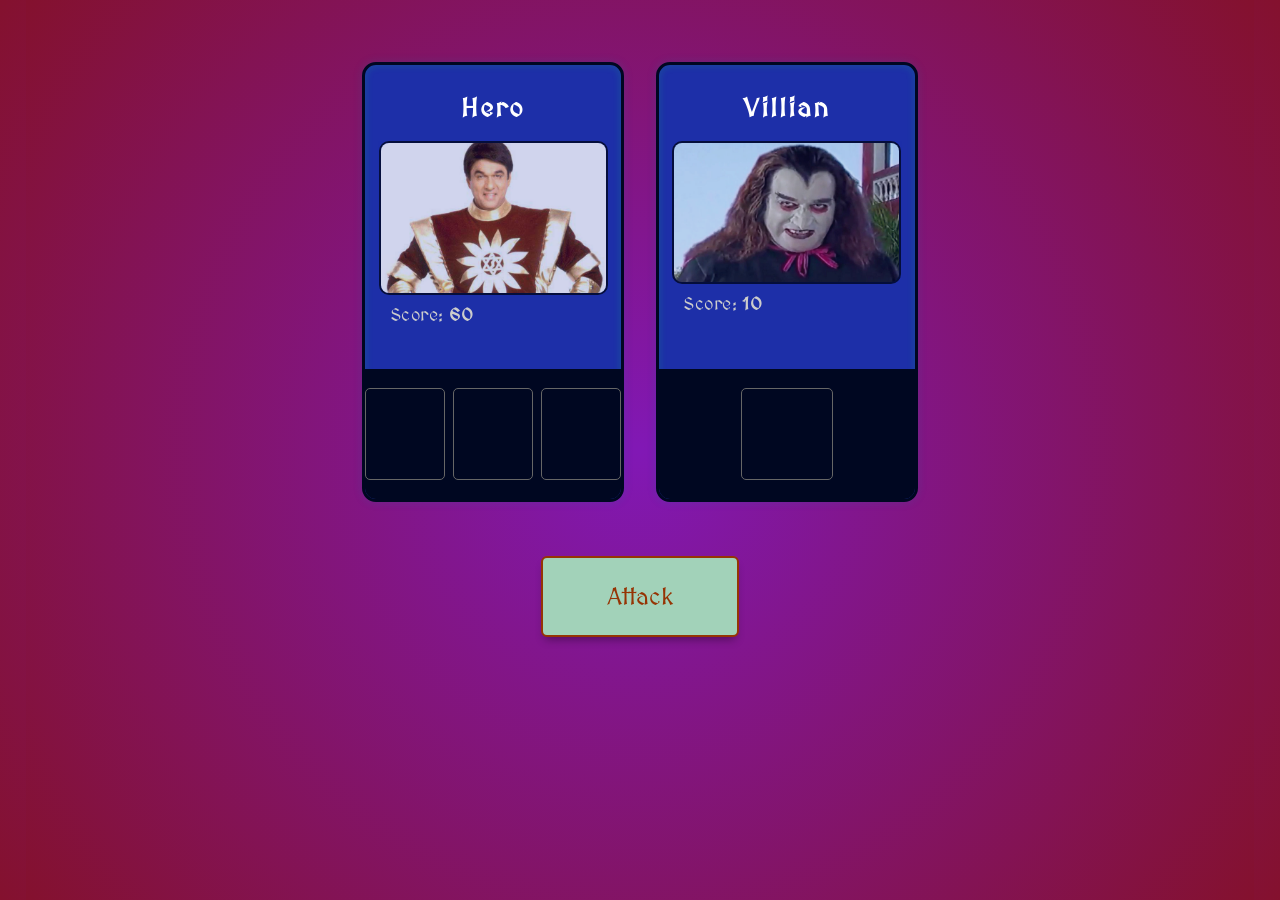
<file: index.html>
<html>
    <head>
         <link rel="preconnect" href="https://fonts.googleapis.com">
        <link rel="preconnect" href="https://fonts.gstatic.com" crossorigin>
        <link href="https://fonts.googleapis.com/css2?family=MedievalSharp&display=swap" rel="stylesheet">
        <link rel="stylesheet" href="index.css">
    </head>
    <body>
        <main>
            <div id="hero">
                <!-- CHALLENGE -->
                <!-- 1. Render the Hero card from index.js -->
                        
            </div>
            <div id="villian">
                <!-- CHALLENGE -->
                <!-- 2. Render the Villian card from index.js -->
                
                
            </div>    
        </main>
        <section id="actions">
            <button id="attack-button">Attack</button>
        </section>
        <script src="/index.js" type="module"></script>
    </body>
</html>
</file>
<file: index.css>
html, body {
    padding: 0;
    margin: 0;    
    background: rgb(219, 61, 61);
    background: radial-gradient(circle, rgb(129, 24, 181) 0%, rgb(132, 17, 46) 100%);
    display: flex;
    flex-direction: column;
    align-items: center;
    color:#fff;
    font-family: 'MedievalSharp', cursive;
}

main {
    display:flex;
    flex-direction: column;
    align-items: center;
    margin-top: .5rem;
} 

@media(min-width:550px){
   main {
        flex-direction: row;
        margin:6vh 5vw;
        justify-content: center;
        width:86vw;
        gap: 2rem;
    } 
}

.character-card {
    height:14rem;
    margin-top: .5rem;
    width:94vw;
    max-width: 230px;
    padding: 1vh 1vw;
    font-size: 1.6rem;
    color: white;
    border-radius: 14px;
    position: relative;
    background: #1d2fa8;
    text-align: center;
    overflow: hidden;
    border: 0.2rem solid #000721;
    box-shadow: inset 0px 0px 6px 2px rgba(19, 163, 125, 0.2),
                0px 0px 10px rgba(19, 114, 161, 0.2);
}

@media(min-width:550px){
    .character-card {
        border: 0.2rem solid #000721;
        height:26rem;
        width:37vw;
    }
}

.name {
    margin: 1vh 0;
    width:100%;
    letter-spacing: 0.08em;
    font-size: 90%;
}

@media(min-width:550px){
    .name {
    margin: 2vh 0;
    font-size: 100%;
}
}

.avatar {
    width: 15vh;
    border: 2px solid #000721;
    max-width:100%;
    opacity: 0.8;
    border-radius: 10px;
    background-color: rgba(0, 7, 33, 0.8);
}

@media(min-width:550px){
    .avatar {
        width: 25vh;
    }
}

.score {
    font-size:1.1rem;
    font-weight: normal;
    width:90%;
    text-align: left;
    margin: 1vh 5%;
    color:#ccc;
    letter-spacing: 0.03em
}

@media(min-width:550px){
    .health {
        margin: 2vh 5%;
    }
}

.health b {
    font-weight: bold;
    color:#fff;
}

.health-bar-outer {
    background: #c62b08;
    height: 1vh;
    width:90%;
    margin: 0 5%;
    border-radius: 2px;
}

.health-bar-outer .health-bar-inner {
    background: #466d34;
    height: 100%;
    border-radius: 2px;
}

.health-bar-outer .health-bar-inner.danger {
    background:#d1435f;
}

.dice-container {
    width:100%;
    height: 20%;
    position: absolute;
    bottom:0;
    left:0px;
    right:0;
    background: #000721;
    display: flex;
    justify-content: center;
    align-items: center;
    gap: .5rem;
}

@media(min-width:550px){
    .dice-container {
        height: 30%;
        border-bottom-left-radius: 3px;
        border-bottom-right-radius: 3px;
    }
}

.dice, .placeholder-dice{
    height:5.5vh;
    width:5.5vh;
    background: #fff;   
    border-radius: 5px;
    border:1px solid #666;
    color:#000721;
    text-align: center;
    line-height: 6vh;
}

@media(min-width:550px){
.dice-container .dice, .dice-container .placeholder-dice{
    height:10vh;
    width:10vh;
    line-height: 10.5vh;
}
}

.dice-container .placeholder-dice{
    background-color: transparent;
}

button {
    margin-top: .5rem;
    font-family: 'MedievalSharp', cursive;
    background-color: #a2d2b9;
    border: 2px solid #963404;
    outline: none;
    padding-left:5vw;
    padding-right:5vw;
    text-align: center;
    text-decoration: none;
    display: inline-block;
    font-size: 1.5rem;
    border-radius: 6px;
    cursor: pointer;
    color:#963404;
    height:9vh;
    box-shadow: 0px 6px 10px -4px rgba(0,0,0,0.4);
}

@media(min-width:550px){
    button {
        margin-top: 0;
    }
}

button:focus { outline: 0 }

.end-game{
    margin-top: 25%;
    text-align: center;
}

.end-emoji{
    font-size: 80px;
}
</file>
